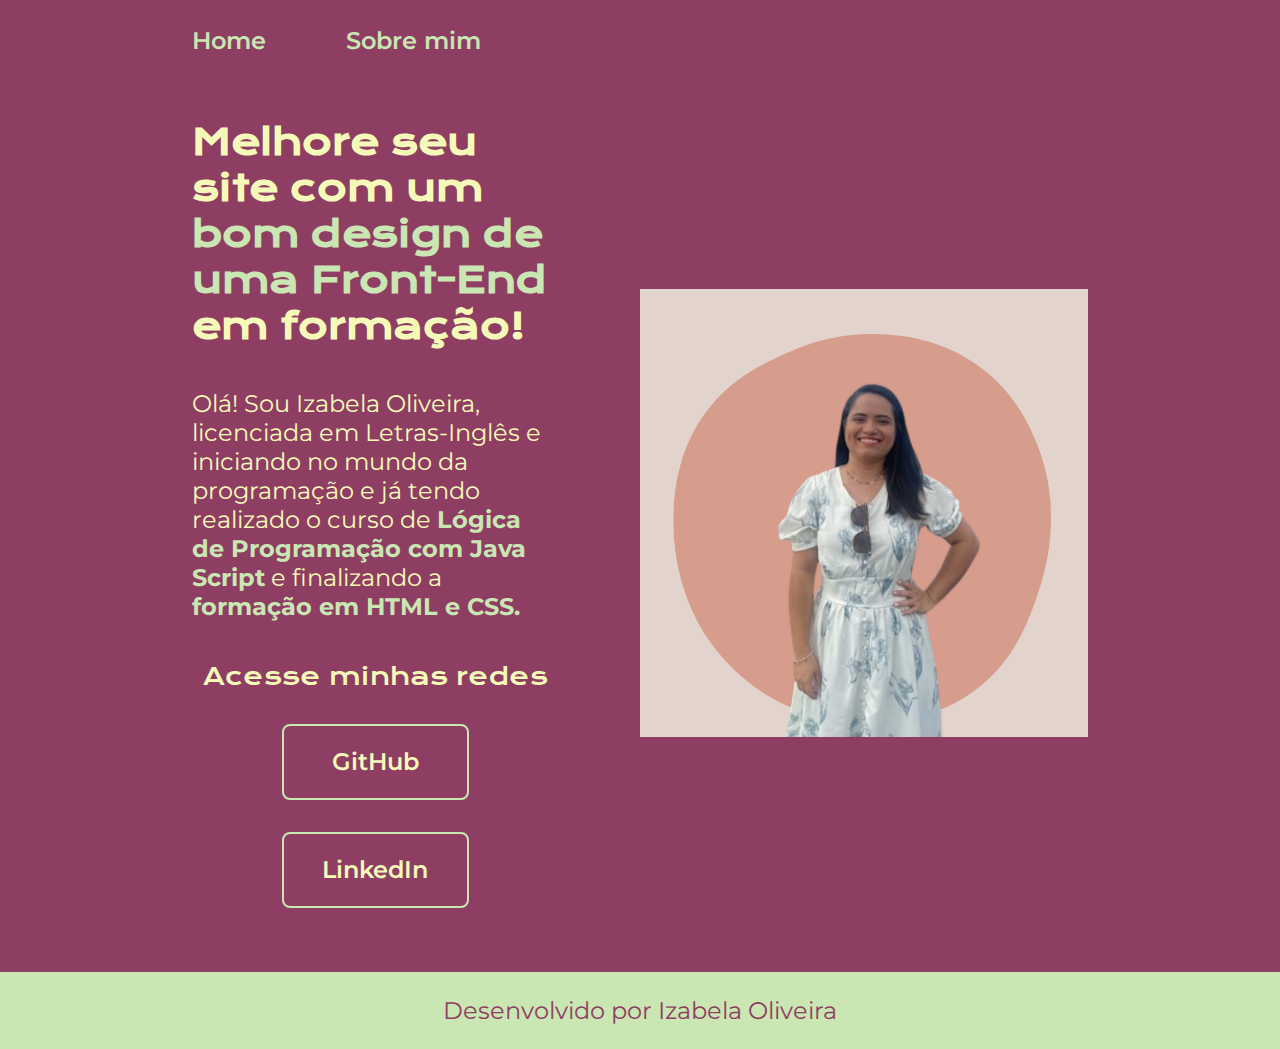
<file: index.html>
<!DOCTYPE html>
<html lang="pt-br">
<head>
    <meta charset="UTF-8">
    <meta http-equiv="X-UA-Compatible" content="IE=edge">
    <meta name="viewport" content="width=device-width, initial-scale=1.0">
    <link rel="stylesheet" href="style.css">
    <link rel="icon" href="img/bela-perfil-linkedin.png">
    <title>Portifolio</title>
</head>

<body>
    <header class="cabecalho">
        <nav class="cabecalho_menu">
            <a class="cabecalho_menu_link" href="index.html">Home</a>
            <a class="cabecalho_menu_link" href="about.html">Sobre mim</a>
        </nav>
    </header>

    <main class="apresentacao">
        <section class="apresentacao_conteudo">
            <h1 class="apresentacao_conteudo_titulo">Melhore seu site com um <strong class="titulo-destaque"> bom design de uma Front-End </strong> em formação!</h1>

            <p class="apresentacao_conteudo_texto" >Olá! Sou Izabela Oliveira, licenciada em Letras-Inglês e iniciando no mundo da programação e já tendo realizado o curso de <strong class="titulo-destaque">Lógica de Programação com Java Script</strong> e finalizando a <strong class="titulo-destaque">formação em HTML e CSS.</strong></p>
            
            <div class="apresentacao_links">
                <h2 class="apresentacao_links_subtitulo">Acesse minhas redes</h2>
                <a class="apresentacao_links_navegacao" href="https://github.com/izadev22" img src="img/github.png">GitHub</a>

                <a class="apresentacao_links_navegacao" href="https://www.linkedin.com/in/izabela-oliveira-47779724a/" img src="img/linkedin.png">LinkedIn</a>
            </div>
        </section>
       
        <img class="apresentacao_imagem" src="img/bela-perfil-linkedin.png" alt="Foto da Izabela trabalhando">

    </main>

    <footer class="rodape">
        <p>Desenvolvido por Izabela Oliveira</p>
    </footer>

</body>

</html>
</file>
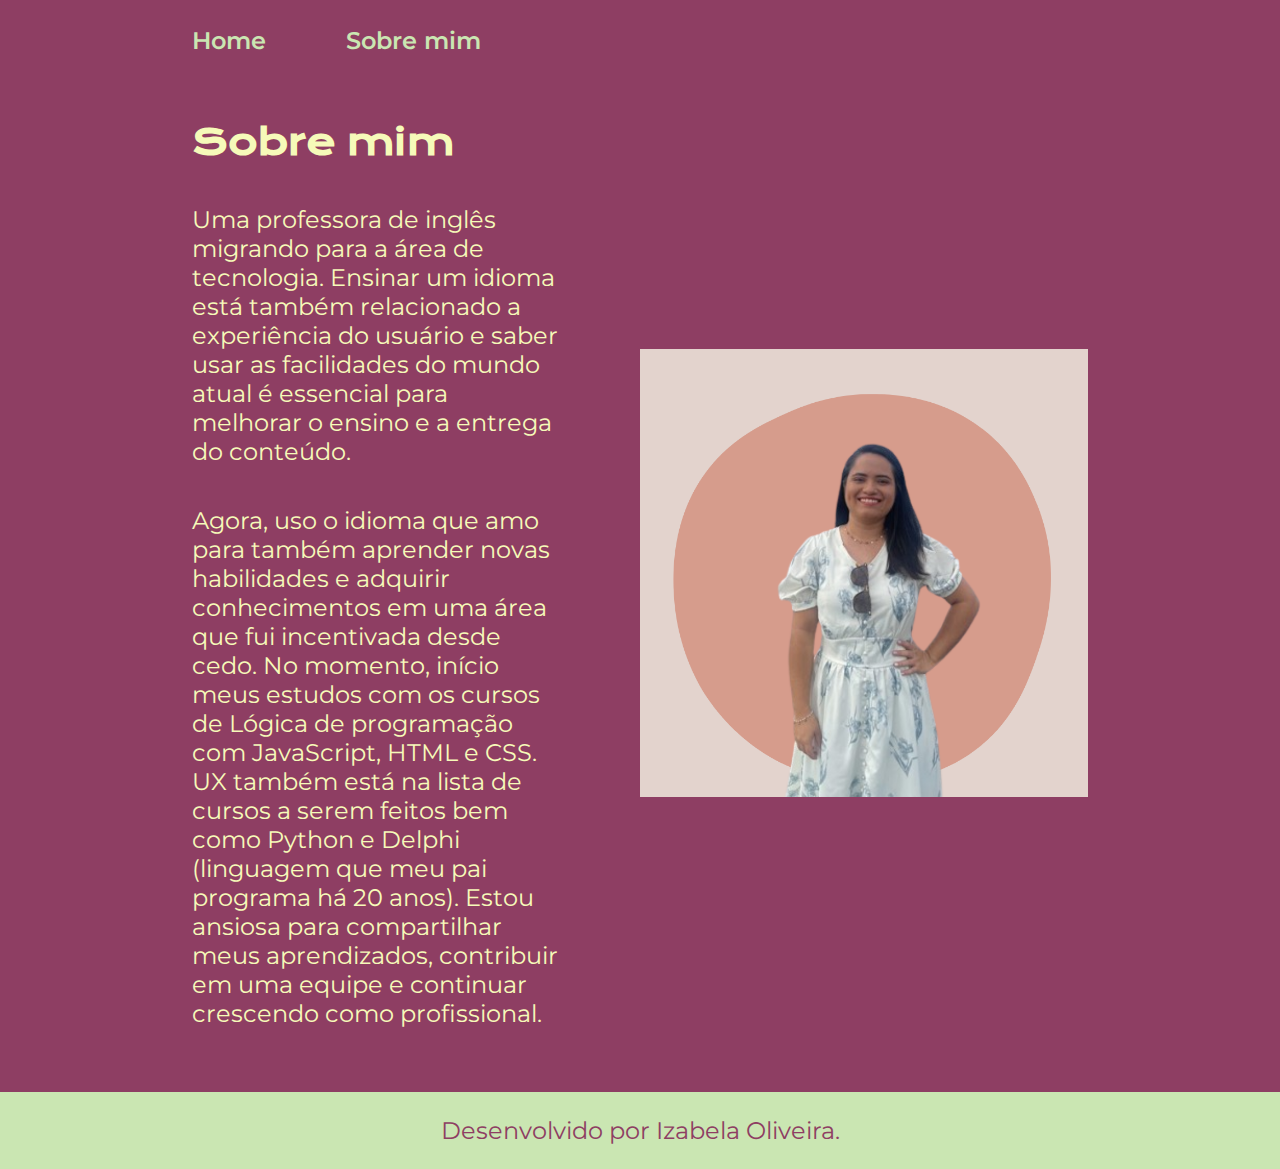
<file: about.html>
<!DOCTYPE html>
<html lang="en">
<head>
    <meta charset="UTF-8">
    <meta name="viewport" content="width=device-width, initial-scale=1.0">
    <title>Sobre mim</title>
    <link rel="stylesheet" href="style.css">
    <link rel="icon" href="img/bela-perfil-linkedin.png">
</head>
<body>
    <header class="cabecalho">
        <nav class="cabecalho_menu">
            <a class="cabecalho_menu_link" href="index.html">Home</a>
            <a class="cabecalho_menu_link" href="about.html">Sobre mim</a>
        </nav>
    </header>
    
    <main class="apresentacao">
        <section class="apresentacao_conteudo">
            <h1 class="apresentacao_conteudo_titulo">Sobre mim</h1>
            <p class="apresentacao_conteudo_texto">Uma professora de inglês migrando para a área de tecnologia. Ensinar um idioma está também relacionado a experiência do usuário e saber usar as facilidades do mundo atual é essencial para melhorar o ensino e a entrega do conteúdo.</p>

            <p class="apresentacao_conteudo_texto">
                Agora, uso o idioma que amo para também aprender novas habilidades e adquirir conhecimentos em uma área que fui incentivada desde cedo. 
                No momento, início meus estudos com os cursos de Lógica de programação com JavaScript, HTML e CSS. UX também está na lista de cursos a serem feitos bem como Python e Delphi (linguagem que meu pai programa há 20 anos).
                Estou ansiosa para compartilhar meus aprendizados, contribuir em uma equipe e continuar crescendo como profissional.</p>
        </section>
        <img class="apresentacao_imagem" src="img/bela-perfil-linkedin.png" alt="Foto da Joana Santos programando">
    </main>

    <footer class="rodape">
        <p>Desenvolvido por Izabela Oliveira.</p>
    </footer>
</body>
</html>
</file>
<file: style.css>
@import url('https://fonts.googleapis.com/css2?family=Krona+One&family=Montserrat:wght@400;600&display=swap');

@media (max-width: 1200px) {
    .cabecalho{
         padding: 10%;  
    }
    .cabecalho__menu{
        justify-content: center;
    }
    .apresentacao{
        flex-direction: column-reverse;
        padding: 5%;
    }
    .apresentacao__conteudo{
        width: auto;
    }
}

:root {
    --cor-primaria: #8E3E63;
    --cor-secundaria: #F6FAB9;
    --cor-terciaria: #CAE6B2;
    --cor-hover: #D2649A;

    --fonte-primaria: 'Krona One', sans-serif;
    --fonte-secundaria: 'Montserrat', sans-serif;

}

*{
    margin: 0;
    padding: 0;
}

body{
    box-sizing: border-box;
    background-color: var(--cor-primaria);
    color: var(--cor-secundaria)
}

.cabecalho{
    padding: 2% 0% 0% 15%;
}

.cabecalho_menu{
    display: flex;
    gap:80px;

}

.cabecalho_menu_link{
    font-family: var(--fonte-secundaria);
    font-size: 1.5rem;
    font-weight: 600;
    color: var(--cor-terciaria);
    text-decoration: none;
}

.apresentacao{
    padding: 5% 15%;
    display: flex;
    align-items: center;
    justify-content: space-between;
    gap: 82px;
}

.apresentacao_conteudo{
    width: 50%;
    display: flex;
    flex-direction: column;
    gap: 40px;
}

.apresentacao_conteudo_titulo{
    font-size: 2.25rem;
    font-family: var(--fonte-primaria);
}
.titulo-destaque{
    color: var(--cor-terciaria);
}
.apresentacao_conteudo_texto{
    font-size: 1.5rem;
    font-family: var(--fonte-secundaria);
}

.apresentacao_links{
    display: flex;
    flex-direction: column;
    justify-content: space-between;
    align-items: center;
    gap: 32px;
}
.apresentacao_links_subtitulo{
    font-family: var(--fonte-primaria);
    font-weight: 400;
    font-size: 1.5rem;
}
.apresentacao_links_navegacao{
    display: flex;
    justify-content: center;
    gap: 16px;
    border: 2px solid var(--cor-terciaria);
    width: 50%;
    text-align: center;
    border-radius: 8px;
    font-size: 1.5rem;
    font-weight: 600;
    padding: 21.5px 0;
    text-decoration: none;
    color: var(--cor-secundaria);
    font-family: var(--fonte-secundaria);
}
.apresentacao_links_navegacao:hover{
    background-color: var(--cor-hover);
}
.apresentacao_imagem{
    width: 50%;
}
.rodape{
    color: var(--cor-primaria);
    background-color: var(--cor-terciaria);
    padding: 24px;
    text-align: center;
    font-family: var(--fonte-secundaria);
    font-size: 1.5rem;
    font-weight: 400;
}
</file>
